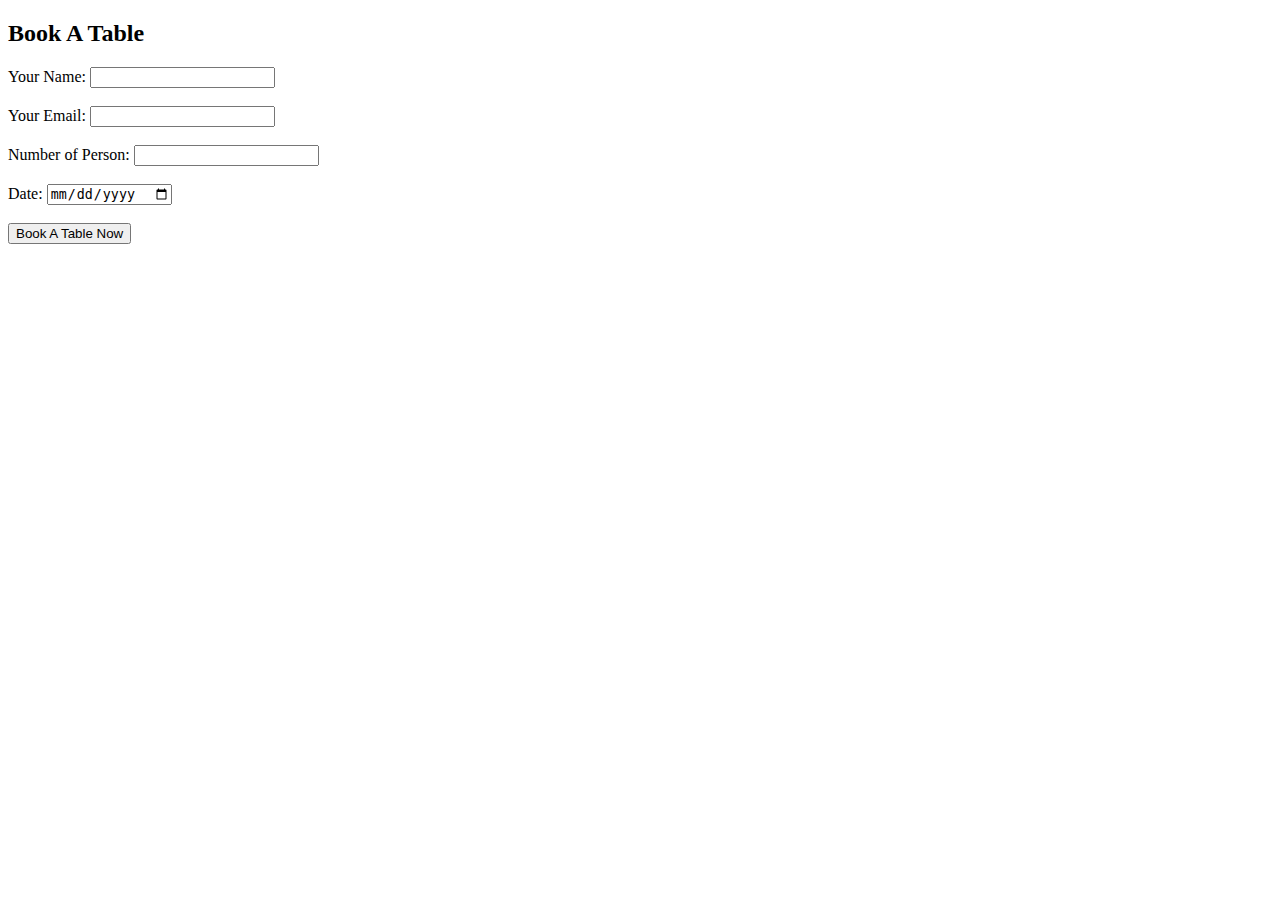
<file: HTML/Booking.html>
<!DOCTYPE html>
<html lang="en">
   <head>
      <meta charset="UTF-8">
      <meta name="description" content="Booking Page">
      <meta name="keywords" content="HTML, CSS, JavaScript">
      <meta name="author" content="">
      <title>
         Book
      </title>
   </head>
   <body>
      <h2>Book A Table</h2>
      <div>
         <label for="name">Your Name:</label>
         <input class="text-box" type="text" id="name" name="name"><br><br>
         <label for="email">Your Email:</label>
         <input class="text-box" type="text" id="email" name="email"><br><br>
         <label for="number">Number of Person:</label>
         <input type="text" id="number" name="number"><br><br>
         <label for="bookingDate">Date:</label>
         <input class="text-box-date" type="date" id="bookingDate" name="bookingDate"><br><br>
         <input type="submit" value="Book A Table Now">
      </div>
   </body>
</html>
</file>
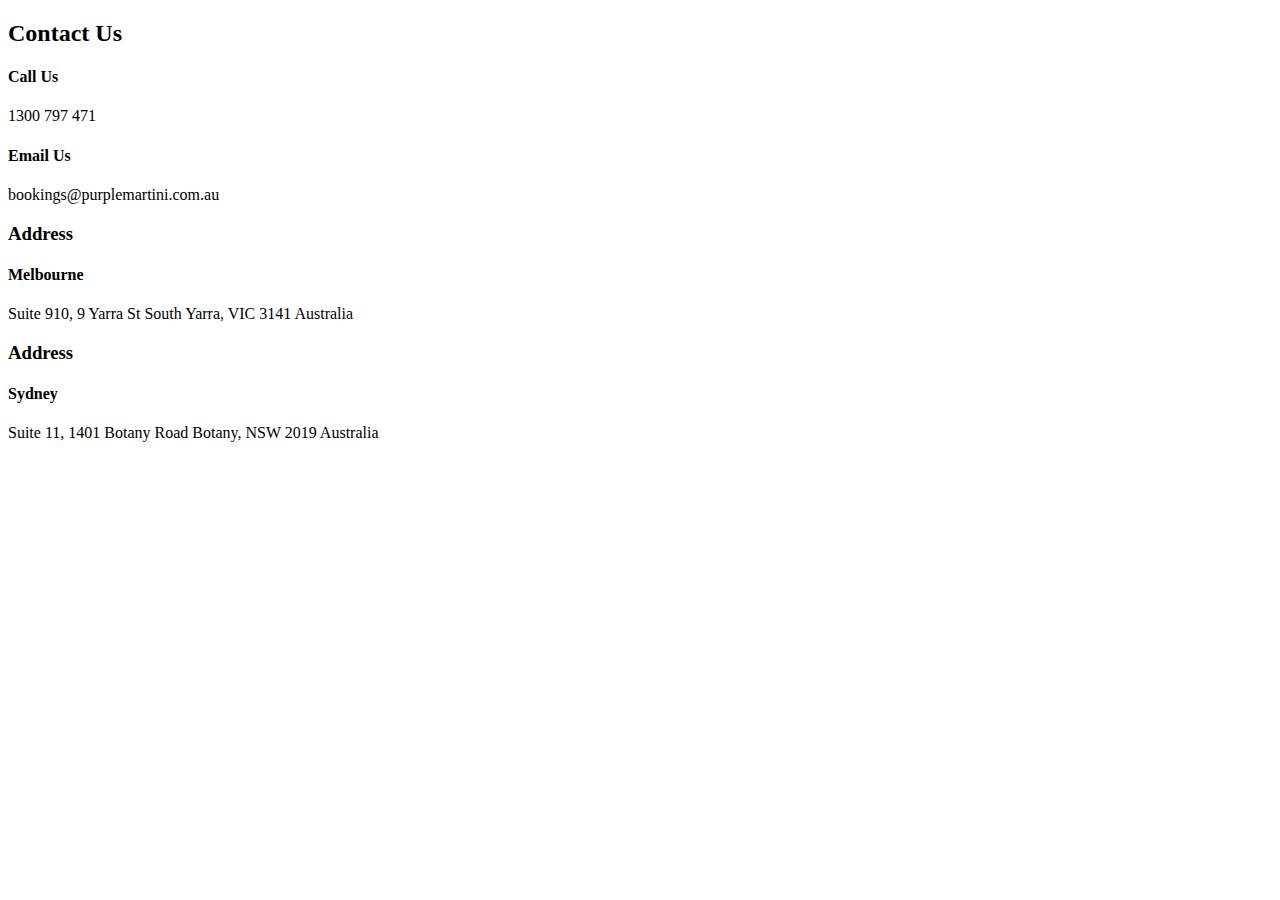
<file: HTML/ContactUs.html>
<!DOCTYPE html>
<html lang="en">
   <head>
      <meta charset="UTF-8">
      <meta name="description" content="Restaurant Website">
      <meta name="keywords" content="HTML, CSS, JavaScript">
      <meta name="author" content="">
      <title>
         ContactUs
      </title>
   </head>
   <body>
      <h2>Contact Us</h2>
      <div>
         <div>
            <h4 class="contact">Call Us</h4>
            <p class="para">1300 797 471</p>
         </div>
         <div>
            <h4 class="contact">Email Us</h4>
            <p class="para">bookings@purplemartini.com.au</p>
         </div>
         <div>
            <h3 >Address</h3>
            <h4 class="contact">Melbourne</h4>
            <p class="para">Suite 910, 9 Yarra St
               South Yarra, VIC 3141
               Australia
            </p>
            <h3 >Address</h3>
            <h4 class="contact">Sydney</h4>
            <p class="para">Suite 11, 1401 Botany Road
               Botany, NSW 2019
               Australia
            </p>
         </div>
      </div>
   </body>
</html>
</file>
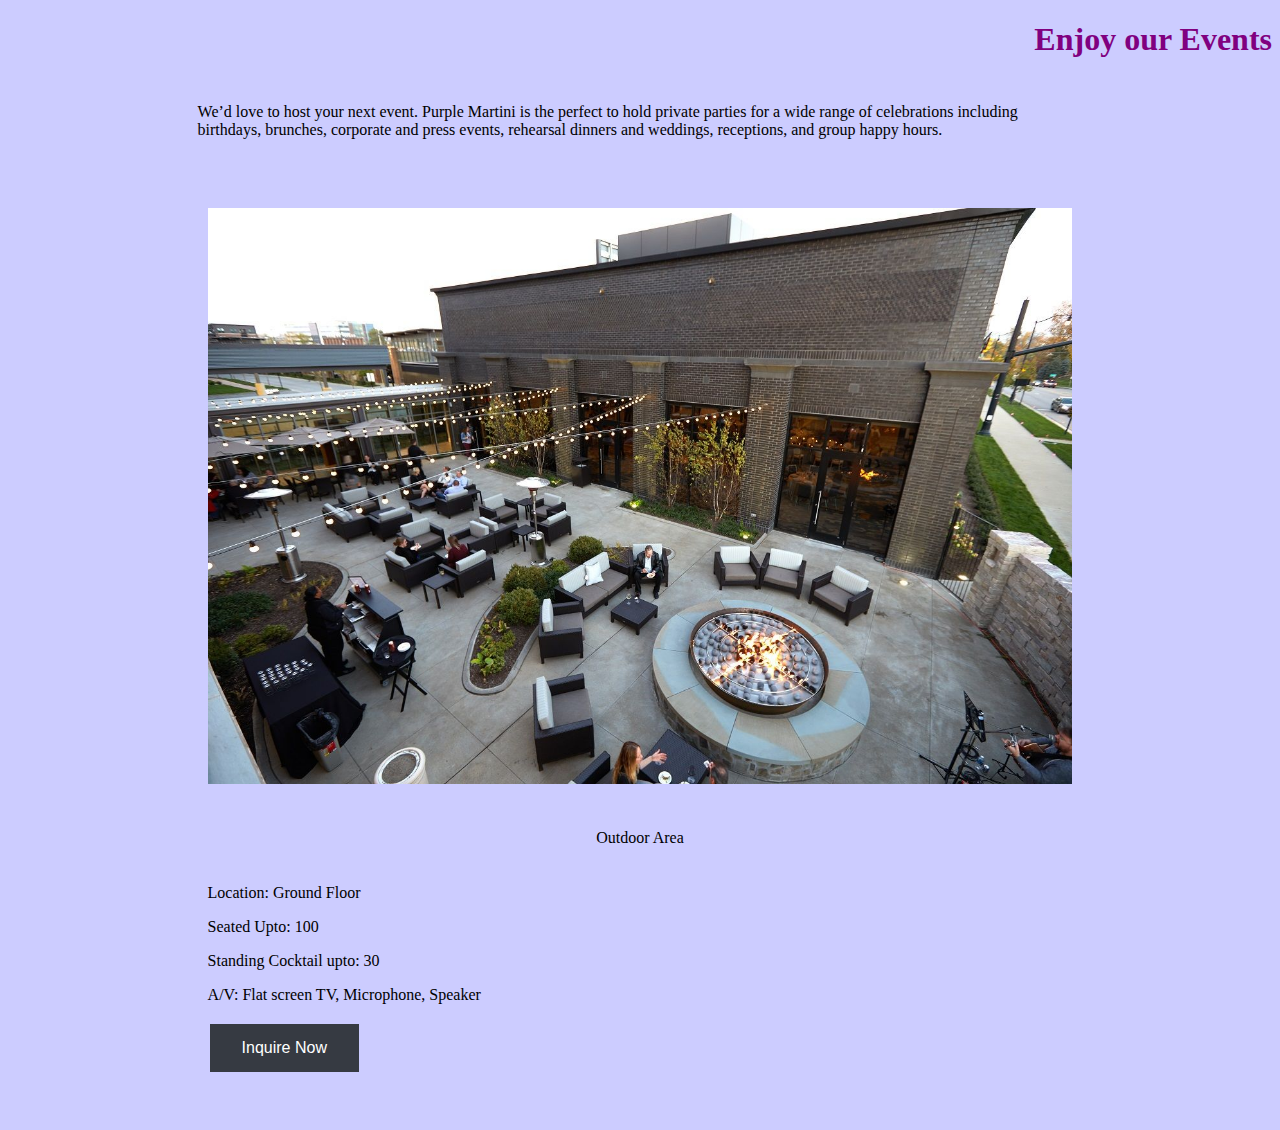
<file: HTML/Events.html>
<!DOCTYPE html>
<html lang="en">
   <head>
      <meta charset="UTF-8">
      <meta name="description" content="Restaurant Website">
      <meta name="keywords" content="HTML, CSS, JavaScript">
      <meta name="author" content="">
      <link rel="stylesheet" href="../CSS/Style.css">
      <title>
         Events
      </title>
   </head>
   <body>
      <h1>Enjoy our Events</h1>
      <br>
      <p class="center_text" style="padding-left: 15%; text-align: left; padding-right: 15%;" >We’d love to host your next event. Purple Martini is the perfect to hold private parties for a wide range of celebrations including birthdays, brunches, corporate and press events, rehearsal dinners and weddings, receptions, and group happy hours.
      </p>
      <br>
      <br>
      <br>
      <div class="rowEvent">
         <div class="columnEvent">
            <img src="../IMAGES/eventPlace.jpg" alt="place" style="width:100%" >
         </div>
      </div>
      <div class="rowEvent">
         <div class="columnEvent">
            <div class="center_text">
               <p style="color: black">Outdoor Area</p>
            </div>
            <p style="color: black">Location: Ground Floor</p>
            <p style="color: black">Seated Upto: 100</p>
            <p style="color: black">Standing Cocktail upto: 30</p>
            <p style="color: black">A/V: Flat screen TV, Microphone, Speaker</p>
            <button class="button">Inquire Now</button>
         </div>
      </div>
      <br>
      <br>
   </body>
</html>
</file>
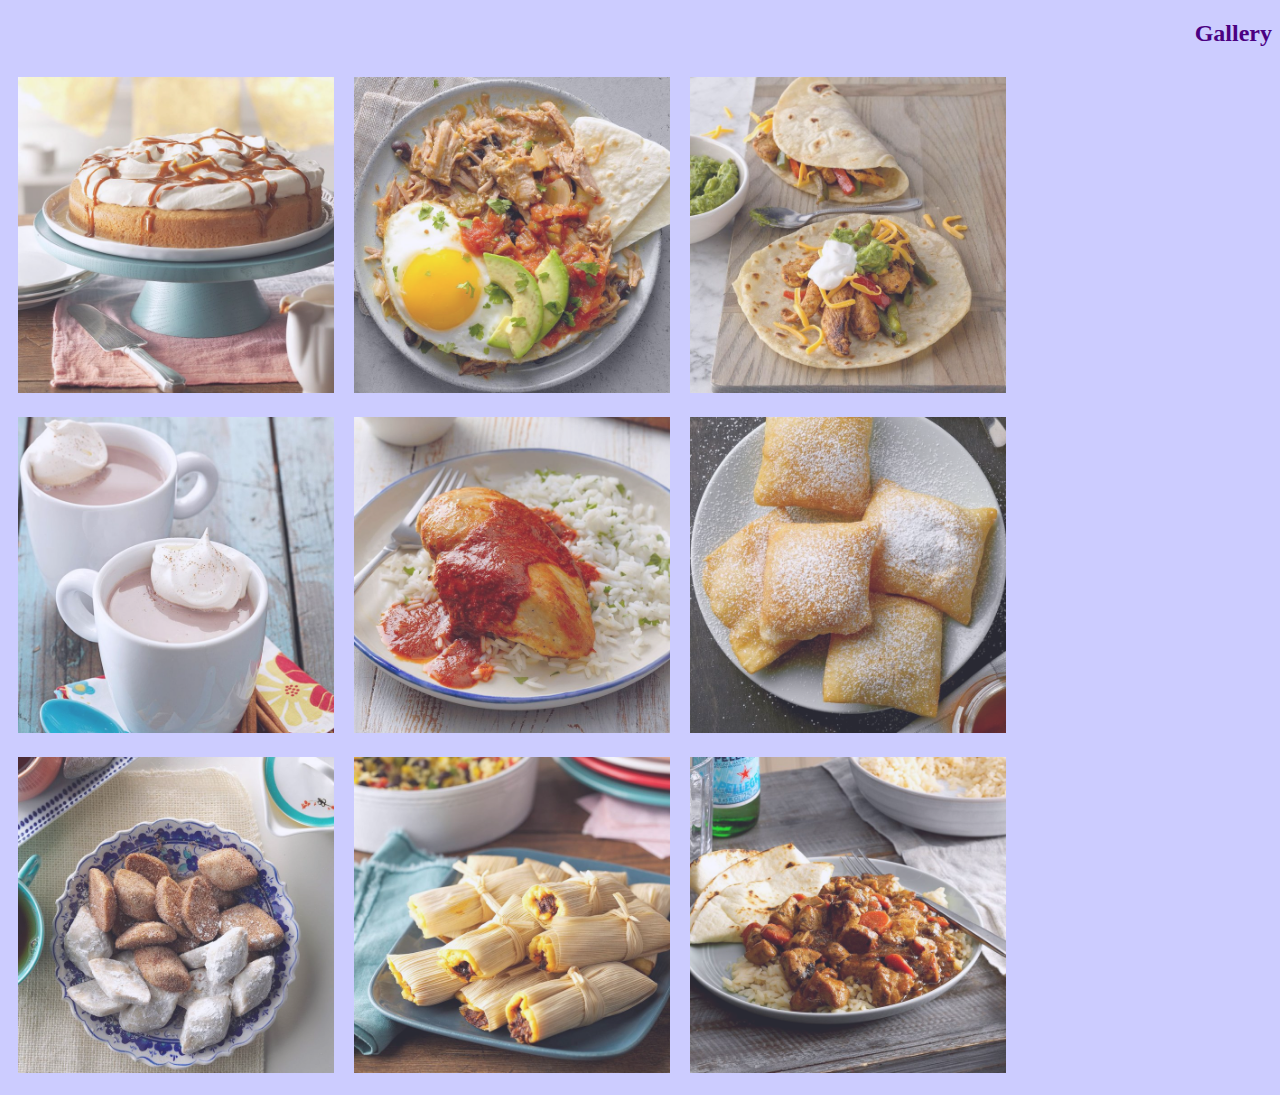
<file: HTML/Gallery.html>
<!DOCTYPE html>
<html lang="en">
   <head>
      <meta charset="UTF-8">
      <meta name="description" content="Restaurant Website">
      <meta name="keywords" content="HTML, CSS, JavaScript">
      <meta name="author" content="">
      <link rel="stylesheet" href="../CSS/Style.css">
      <title>
         Gallery
      </title>
   </head>
   <body>
      <h2>Gallery</h2>
      <div style="text-align:center"></div>
      <!-- The four columns -->
      <div class="row">
         <div class="column">
            <img src="../IMAGES/Cake.jpg" alt="Cake" style="width:100%; ">
         </div>
         <div class="column">
            <img src="../IMAGES/Carnitas.jpg" alt="Carnitas" style="width:100%">
         </div>
         <div class="column">
            <img src="../IMAGES/Fajitas.jpg" alt="Fajitas" style="width:100%">
         </div>
         <div class="column">
            <img src="../IMAGES/HotChoclate.jpg" alt="HotChoclate" style="width:100%">
         </div>
         <div class="column">
            <img src="../IMAGES/Poblano.jpg" alt="Poblano" style="width:100%">
         </div>
         <div class="column">
            <img src="../IMAGES/Sopillas.jpg" alt="Sopillas" style="width:100%">
         </div>
         <div class="column">
            <img src="../IMAGES/Cookies.jpg" alt="Cookies" style="width:100%">
         </div>
         <div class="column">
            <img src="../IMAGES/Tamales.jpg" alt="Tamales" style="width:100%">
         </div>
         <div class="column">
            <img src="../IMAGES/Verde.jpg" alt="Verde" style="width:100%">
         </div>
      </div>
   </body>
</html>
</file>
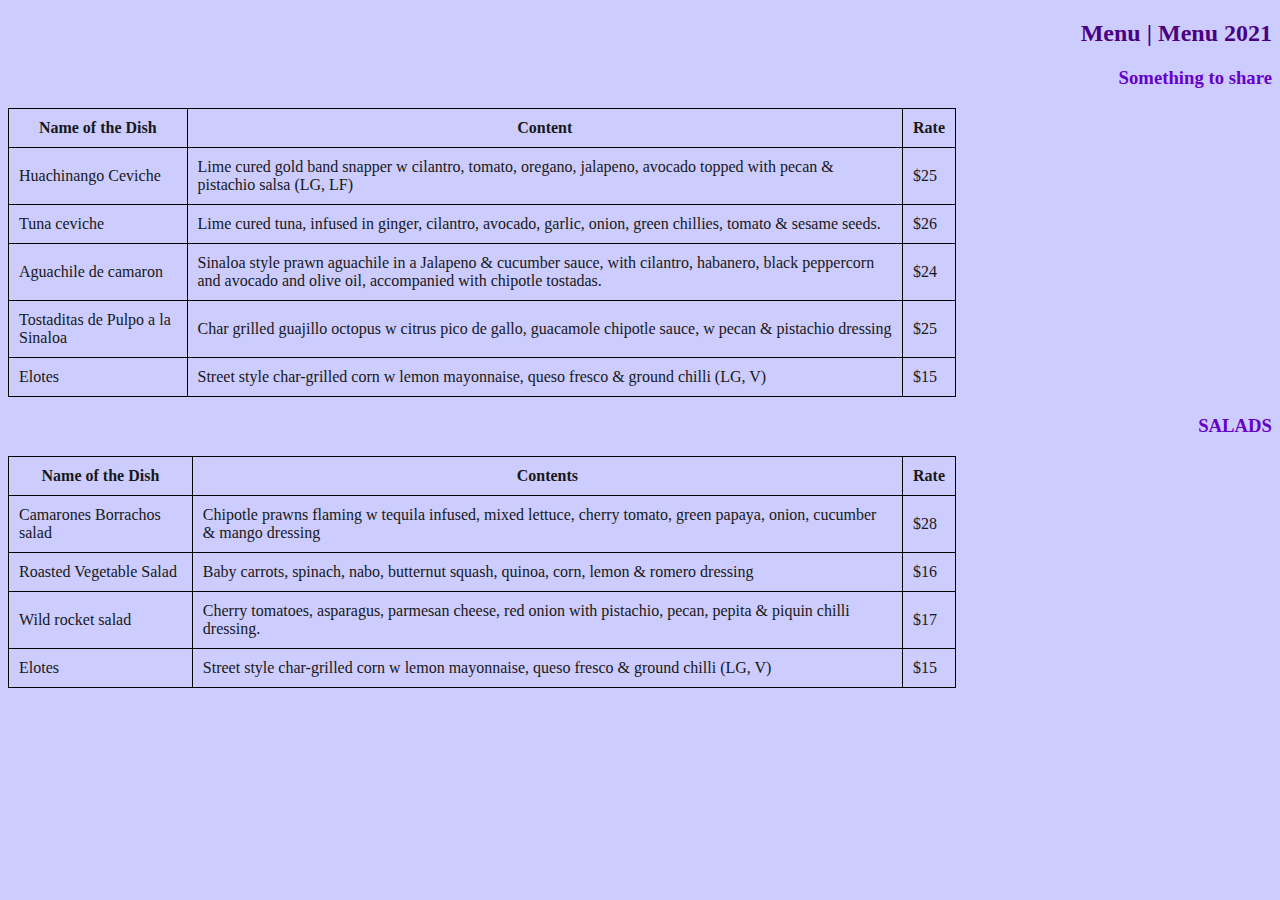
<file: HTML/Menu.html>
<!DOCTYPE html>
<html lang="en">
   <head>
      <meta charset="UTF-8">
      <meta name="description" content="Menu">
      <meta name="keywords" content="HTML, CSS, JavaScript">
      <meta name="author" content="">
      <link rel="stylesheet" href="../CSS/Style.css">
      <title>
         Menu
      </title>
   </head>
   <body>
      <h2>Menu | Menu 2021</h2>
      <div>
         <h3>Something to share</h3>
         <table>
            <tr>
               <th>Name of the Dish</th>
               <th>Content</th>
               <th>Rate</th>
            </tr>
            <tr>
               <td>Huachinango Ceviche</td>
               <td>Lime cured gold band snapper w cilantro, tomato, oregano, jalapeno, avocado topped with pecan & pistachio salsa (LG, LF)</td>
               <td>$25</td>
            </tr>
            <tr>
               <td>Tuna ceviche</td>
               <td>Lime cured tuna, infused in ginger, cilantro, avocado, garlic, onion, green chillies, tomato & sesame seeds.</td>
               <td>$26</td>
            </tr>
            <tr>
               <td>Aguachile de camaron</td>
               <td>Sinaloa style prawn aguachile in a Jalapeno & cucumber sauce, with cilantro, habanero, black peppercorn and avocado and olive oil, accompanied with chipotle tostadas.</td>
               <td>$24</td>
            </tr>
            <tr>
               <td>Tostaditas de Pulpo a la Sinaloa</td>
               <td>Char grilled guajillo octopus w citrus pico de gallo, guacamole chipotle sauce, w pecan & pistachio dressing</td>
               <td>$25</td>
            </tr>
            <tr>
               <td>Elotes</td>
               <td>Street style char-grilled corn w lemon mayonnaise, queso fresco & ground chilli (LG, V)</td>
               <td>$15</td>
            </tr>
         </table>
      </div>
      <div>
         <h3>SALADS</h3>
         <table>
            <tr>
               <th>Name of the Dish</th>
               <th>Contents</th>
               <th>Rate</th>
            </tr>
            <tr>
               <td>Camarones Borrachos salad</td>
               <td>Chipotle prawns flaming w tequila infused, mixed lettuce, cherry tomato, green papaya, onion, cucumber & mango dressing</td>
               <td>$28</td>
            </tr>
            <tr>
               <td>Roasted Vegetable Salad</td>
               <td>Baby carrots, spinach, nabo, butternut squash, quinoa, corn, lemon & romero dressing</td>
               <td>$16</td>
            </tr>
            <tr>
               <td>Wild rocket salad</td>
               <td>Cherry tomatoes, asparagus, parmesan cheese, red onion with pistachio, pecan, pepita & piquin chilli dressing.</td>
               <td>$17</td>
            </tr>
            <tr>
               <td>Elotes</td>
               <td>Street style char-grilled corn w lemon mayonnaise, queso fresco & ground chilli (LG, V)</td>
               <td>$15</td>
            </tr>
         </table>
      </div>
   </body>
</html>
</file>
<file: CSS/Style.css>
@font-face {
	font-family: sanfont;
	src: url('Open_Sans/OpenSans-Regular.ttf');
}

body {
	background-color: #CCCCFF;
	color: #181818;
}

table,
th,
td {
	border: 1px solid black;
	border-collapse: collapse;
	padding: 10px;
}

a {
	font-family: sanfont;
}

h1 {
	color: #800080;
	text-align: right;
}

h2 {
	color: #4B0082;
	text-align: right;
}

h3 {
	color: #6600CC;
	text-align: right;
}

h4 {
	color: #33FF66;
	text-align: right;
}

h5 {
	color: #990033;
	text-align: right;
}

.topnav {
	overflow: hidden;
	background-color: #3366CC;
}

.topnav a {
	float: left;
	color: #f2f2f2;
	text-align: center;
	padding: 14px 16px;
	text-decoration: none;
	font-size: 17px;
}

.topnav a:hover {
	background-color: #ddd;
	color: black;
}

.topnav a.active {
	background-color: #CC6699;
	color: white;
}

table {
	width: 75%;
}

.rowEvent {
	display: flex;
	padding-left: 15%;
	text-align: left;
	padding-right: 15%;
}

.button {
	background-color: #363a42;
	border: none;
	color: white;
	padding: 15px 32px;
	text-align: center;
	text-decoration: none;
	display: inline-block;
	font-size: 16px;
	margin: 4px 2px;
	cursor: pointer;
}

.columnEvent {
	flex: 50%;
	padding: 10px;
	height: 50%;
}

.center_text {
	margin-left: auto;
	margin-right: auto;
	text-align: center;
	padding: 5px;
	margin: 0;
	color: black;
}

.para {
	margin-top: 1px;
	color: #336699 !important;
}

p {
	color: #fff;
}

.contact {
	margin-bottom: 0px
}

li {
	display: inline-block;
}

blockquote {
	margin: 0px;
	padding-top: 5px;
	font-family: 'sanfont';
}

.blog-links {
	margin-top: 10px;
	color: #336699;
}


/* The grid: Four equal columns that floats next to each other */

.column {
	float: left;
	width: 25%;
	padding: 10px;
}


/* Style the images inside the grid */

.column img {
	opacity: 0.8;
	cursor: pointer;
}

.column img:hover {
	opacity: 1;
}


/* Clear floats after the columns */

.row:after {
	content: "";
	display: table;
	clear: both;
}


/* The expanding image container */

.container {
	position: relative;
	display: none;
}


/* Expanding image text */

#imgtext {
	position: absolute;
	bottom: 15px;
	left: 15px;
	color: white;
	font-size: 20px;
}


/* Closable button inside the expanded image */

.closebtn {
	position: absolute;
	top: 10px;
	right: 15px;
	color: white;
	font-size: 35px;
	cursor: pointer;
}

.site-footer {
	background: #CC6699;
	font-size: 14px;
	font-family: sanfont;
}

.text-box {
	margin-left: 45px;
}

.text-box-date {
	margin-left: 88px;
}

.heading {
	margin-bottom: 0px;
}

.heading-para {
	margin-top: 0px;
	color: black;
}

.list-unstyled {
	list-style-type: none;
	padding: 5px;
}

@media only screen and (max-width: 769px) {
	table,
	th,
	td {
		padding: 1.3%;
		/*10/768*/
	}
	.topnav a {
		padding: 1.82% 2.08%;
		/*14/768   16/768*/
	}
	.para {
		margin-top: 0.13%;
		/*1/768*/
	}
	blockquote {
		padding-top: 0.65%;
		/*5/768*/
	}
	.column {
		padding: 1.3%;
		/*10/769*/
	}
	.list-unstyled {
		padding: 0.65%;
		/*5/768*/
	}
	.text-box {
		margin-left: 5.85%;
		/*45/768*/
	}
	.text-box-date {
		margin-left: 11.44%;
		/*88/768*/
	}
	.column {
		float: none;
		width: 50%;
		margin-left: auto;
		margin-right: auto;
	}
}

@media only screen and (max-width: 601px) {
	table,
	th,
	td {
		padding: 1.6%;
		/*10/600*/
	}
	.topnav a {
		padding: 2.33% 2.66%;
		/*14/600   16/600*/
	}
	.para {
		margin-top: 0.16%;
		/*1/600*/
	}
	blockquote {
		padding-top: 0.83%;
		/*5/600*/
	}
	.column {
		padding: 1.66%;
		/*10/600*/
	}
	.list-unstyled {
		padding: 0.83%;
		/*5/600*/
	}
	.text-box {
		margin-left: 7.5%;
		/*45/600*/
	}
	.text-box-date {
		margin-left: 14.66%;
		/*88/600*/
	}
	.column {
		float: none;
		width: 50%;
		margin-left: auto;
		margin-right: auto;
	}
}

@media only screen and (max-width: 481px) {
	table,
	th,
	td {
		padding: 2.08%;
		/*10/480*/
	}
	.topnav a {
		padding: 2.91% 3.3333333333%;
		/*14/480   16/480*/
	}
	.para {
		margin-top: 0.20%;
		/*1/480*/
	}
	blockquote {
		padding-top: 1.04%;
		/*5/480*/
	}
	.column {
		padding: 2.08%;
		/*10/480*/
	}
	.list-unstyled {
		padding: 1.04%;
		/*5/480*/
	}
	.text-box {
		margin-left: 9.375%;
		/*45/480*/
	}
	.text-box-date {
		margin-left: 18.33%;
		/*88/480*/
	}
	.column {
		float: none;
		width: 50%;
		margin-left: auto;
		margin-right: auto;
	}
}
</file>
